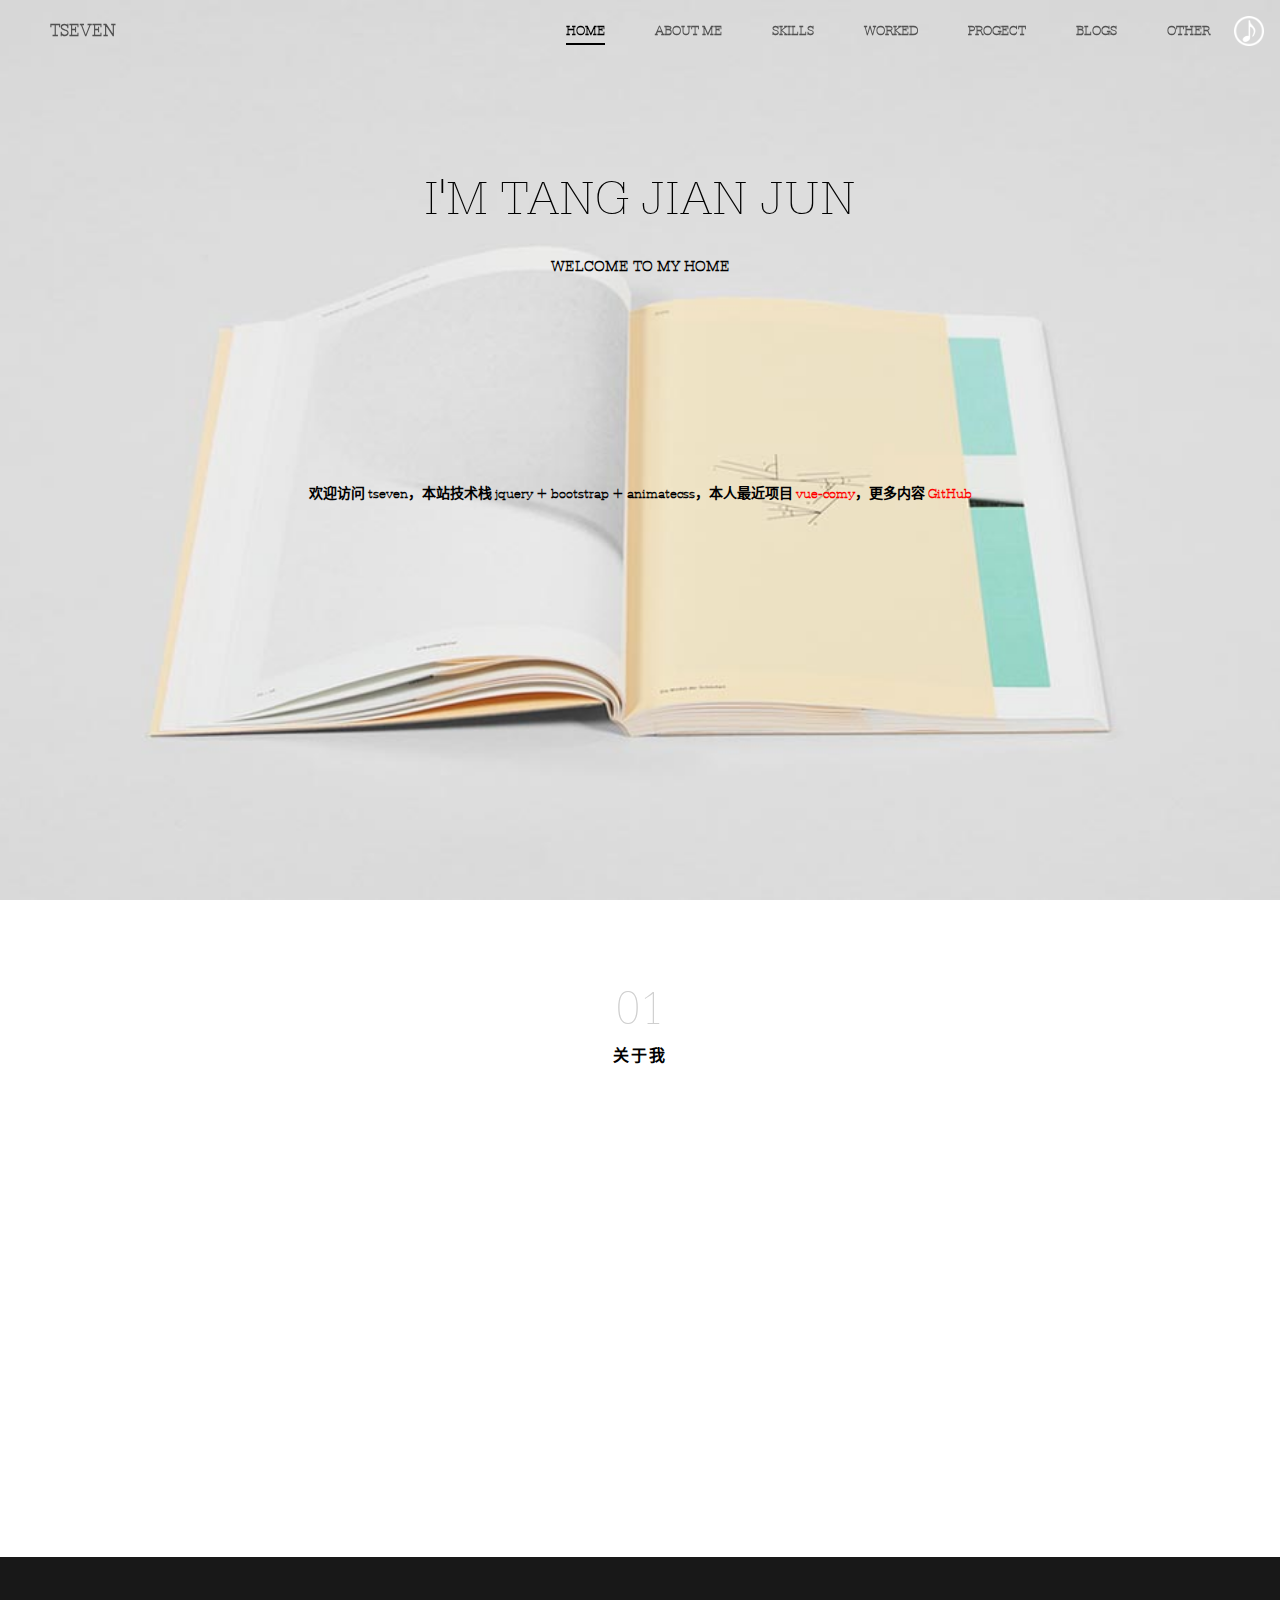
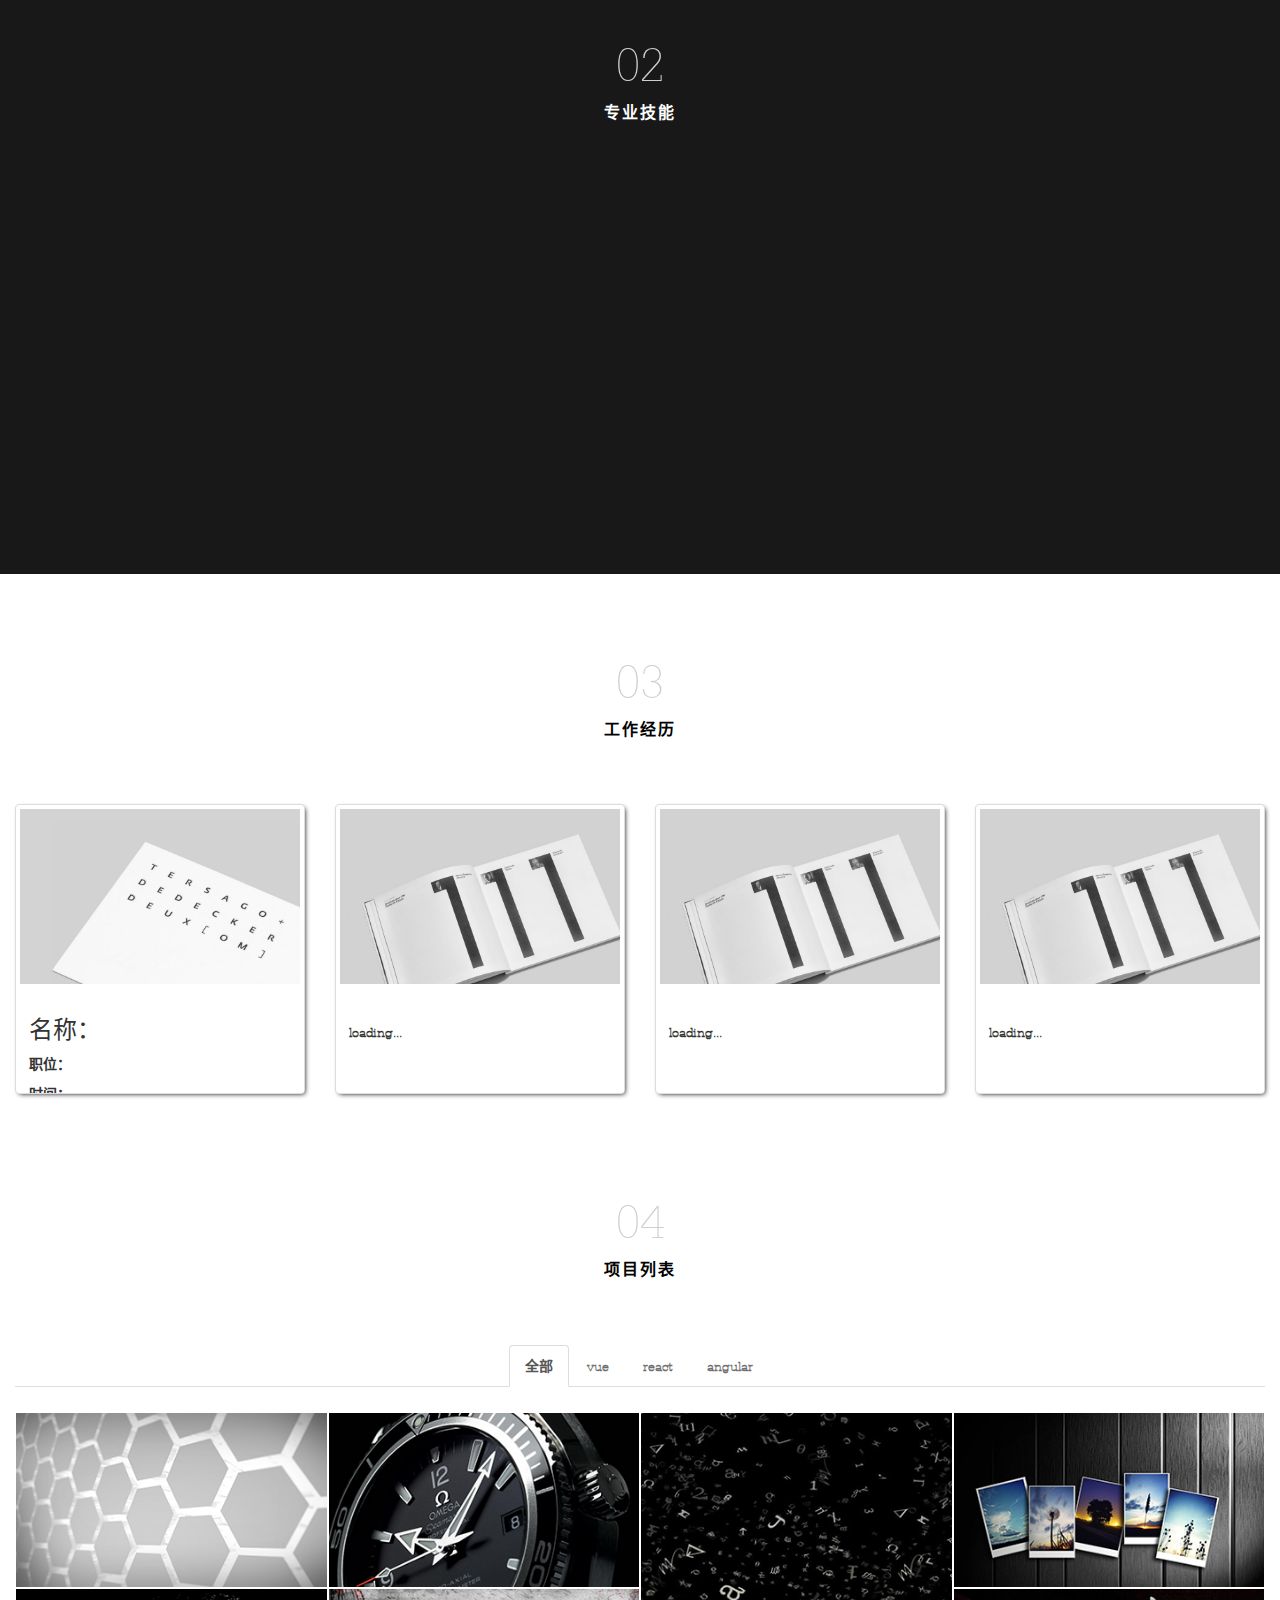
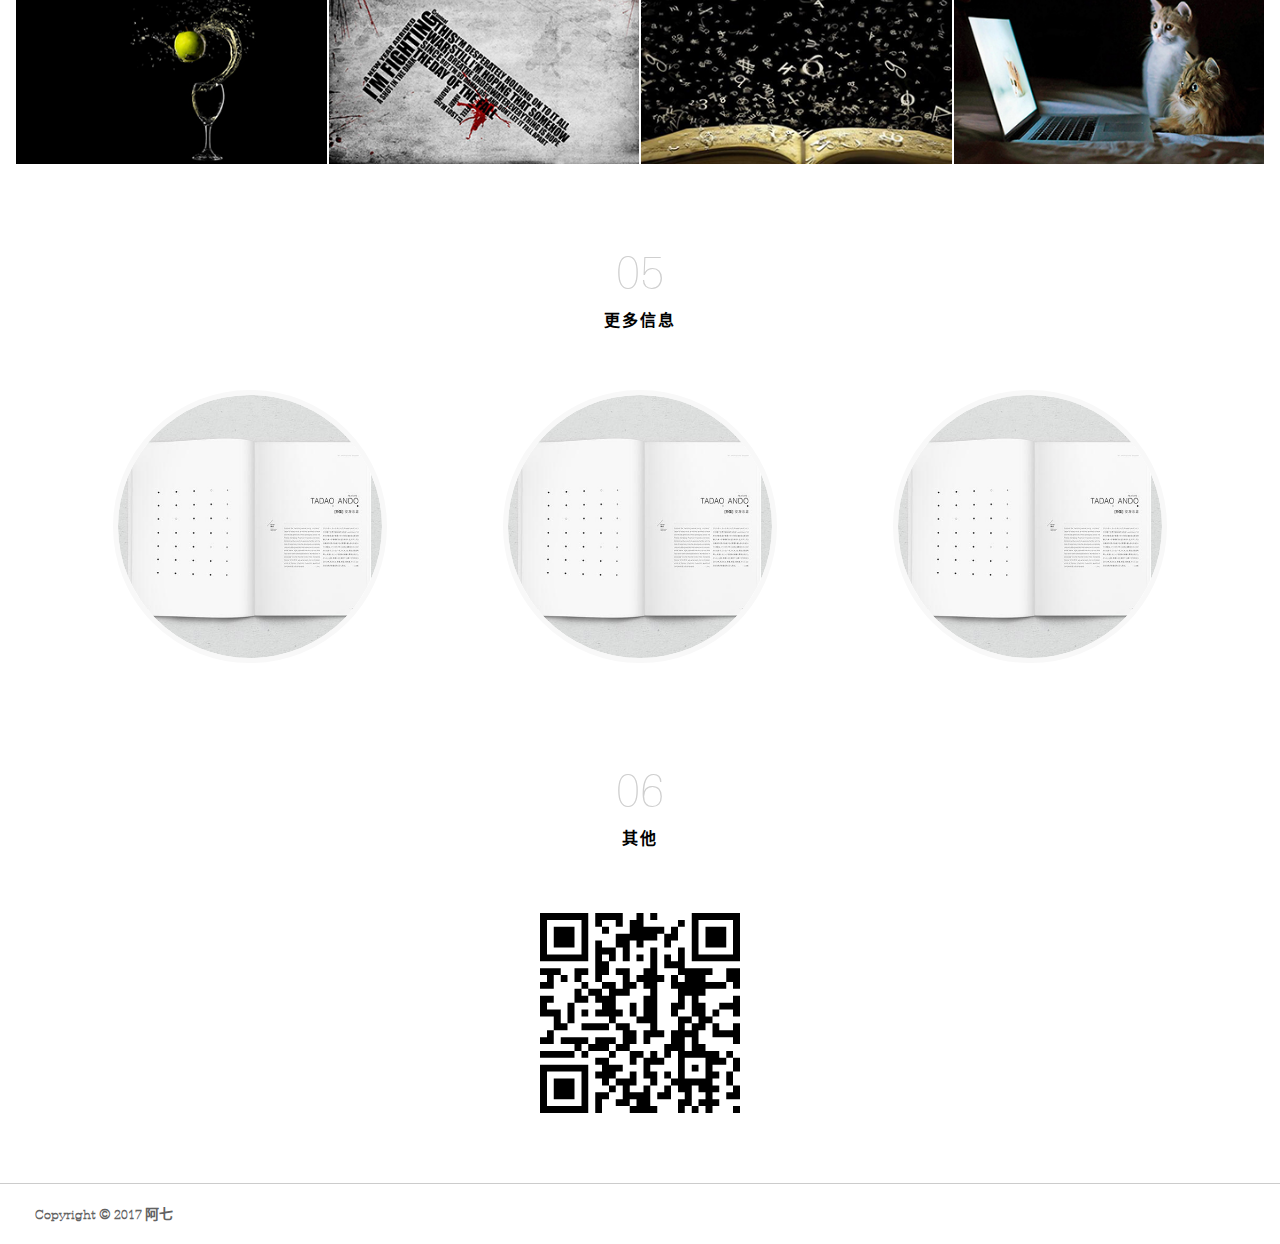
<file: pc/index.html>
<!DOCTYPE html>
<html lang="zh-CN">
  <head>
    <meta charset="utf-8">
    <!-- <meta http-equiv="X-UA-Compatible" content="IE=11; IE=10; IE=9; IE=8; IE=7; IE=EDGE"> -->
    <meta name="viewport" content="width=device-width, initial-scale=1.0, maximum-scale=1.0, user-scalable=0">
    <meta name="keywords" content="阿七 seven tseven 个人网站 WEB前端开发 移动开发 H5" />
    <meta name="description" content="阿七前端个人网站" />
    <!--防止浏览器缓存数据-->
    <meta http-equiv="Expires" content="-1"><!--数据缓存-->
    <meta http-equiv="Cache-Control" content="no-cache"><!--所有缓存-->
    <meta http-equiv="Pragma" content="no-cache"><!--参数缓存-->
    <title>myInfo</title>
    <link rel="stylesheet" type="text/css" href="../public/css/animate.css" />
    <link rel="stylesheet" type="text/css" href="../public/css/bootstrap.min.css" />
    <link rel="shortcut icon" type="image/x-icon" href="../public/favicon.ico" />
    <link rel="stylesheet" type="text/css" href="css/css3.css" />
    <link rel="stylesheet" type="text/css" href="css/index.css" />
    <!-- HTML5 shim and Respond.js for IE8 support of HTML5 elements and media queries -->
    <!-- WARNING: Respond.js doesn't work if you view the page via file:// -->
    <!--[if lt IE 9]>
      <script src="https://cdn.bootcss.com/html5shiv/3.7.3/html5shiv.min.js"></script>
      <script src="https://cdn.bootcss.com/respond.js/1.4.2/respond.min.js"></script>
    <![endif]-->
  </head>
  <body data-spy="scroll" data-offset="250" data-target=".navbar">
    <!-- header -->
    <header>
      <nav class="navbar navbar-default navbar-fixed-top">
        <div class="container-fluid">
          <!-- Brand and toggle get grouped for better mobile display -->
          <div class="navbar-header">
            <button type="button" class="navbar-toggle collapsed" data-toggle="collapse" data-target="#bs-example-navbar-collapse-1" aria-expanded="false">
              <span class="sr-only">Toggle navigation</span>
              <span class="icon-bar"></span>
              <span class="icon-bar"></span>
              <span class="icon-bar"></span>
            </button>
            <a class="navbar-brand" href="#" id="leftTitle">TSEVEN</a>
          </div>

          <!-- Collect the nav links, forms, and other content for toggling -->
          <div class="collapse navbar-collapse" id="bs-example-navbar-collapse-1">
            <ul class="nav navbar-nav navbar-right" id="rightBar">
              <li class="link"><a href="#home">HOME</a></li>
              <li class="link"><a href="#about">ABOUT ME</a></li>
              <li class="link"><a href="#skills">SKILLS</a></li>
              <li class="link"><a href="#work-experience">WORKED</a></li>
              <li class="link"><a href="#progect">PROGECT</a></li>
              <li class="link"><a href="#blogs">BLOGS</a></li>
              <li class="link"><a href="#other">OTHER</a></li>
            </ul>
          </div>
        </div>
      </nav>
    </header>
    <!-- home -->
    <section id="home">
      <div>
        <h1 class="">I'M TANG JIAN JUN</h1>
        <p style="margin-bottom: 20%">WELCOME TO MY HOME</p>
        <span>欢迎访问 tseven，本站技术栈 jquery + bootstrap + animatecss，本人最近项目 
        	<a href="http://www.tseven.top/vue-comy/dist" style="color: red">vue-comy</a>，更多内容 
        	<a href="https://github.com/tjjseven" style="color: red">GitHub</a>
        </span>
      </div>
    </section>
    <!-- about -->
    <section id="about" class="container-fluid">
      <div class="container">
        <div class="text-center">
          <h2>01</h2>
          <p class="navInfo">关于我</p>
        </div>
        <div class="row">
          <div class="col-lg-6 col-md-6 col-xs-12" id="aboutDiv">
            <a href="###">
              <img src="../public/img/12.jpg" class="aboutPhoto" alt="...">
            </a>
          </div>
          <div class="col-lg-6 col-md-6 col-xs-12 aboutInfo">
            <h4>本人web前端开发工程师一枚，擅长pc端、移动端等多终端前端开发；有团队合作经验，乐于分享交流前端技术；爱好摄影，有Photoshop基本技术，可切图，及图像相关处理</h4>
            <p><span>Name:</span>阿七</p>
            <p><span>Age:</span>1</p>
            <p><span>Nationality:</span>CHN</p>
            <p><span>Phone:</span>1314520</p>
            <p><span>Email:</span>tang95279@163.com</p>
            <p><span>School:</span>School</p>
          </div>
        </div>
      </div>
    </section>
    <!-- skills -->
    <section id="skills" class="container-fluid">
      <div class="text-center">
        <h2>02</h2>
        <p class="navInfo">专业技能</p>
      </div>
      <div class="container">
      <div class="row">
        <div class="media col-lg-4 col-md-6 col-xs-12 skillsInfo1">
          <div class="media-left">
            <svg class="icon" aria-hidden="true">
              <use xlink:href="#icon-daoletubiao07"></use>
            </svg>
          </div>
          <div class="media-body">
            <h4 class="media-heading">HTML</h4>
            <p>熟练使用符合语义的HTML5结构化标签，书写符合W3C规范的前端代码，处理不同浏览器的兼容性及SEO性能优化</p>
          </div>
        </div>
        <div class="media col-lg-4 col-md-6 col-xs-12 skillsInfo2">
          <div class="media-left">
            <svg class="icon" aria-hidden="true">
              <use xlink:href="#icon-jineng"></use>
            </svg>
          </div>
          <div class="media-body">
            <h4 class="media-heading">CSS</h4>
            <p>熟练使用DIV+CSS进行网页布局，利用rem，viewport，media标签多种方案对移动端适配；熟悉CSS3新特性，能够使用canvas绘图，地理定位，拖拽，css3动画特效等相关API</p>
          </div>
        </div>
        <div class="media col-lg-4 col-md-6 col-xs-12 skillsInfo3">
          <div class="media-left">
            <svg class="icon" aria-hidden="true">
              <use xlink:href="#icon-jineng1"></use>
            </svg>
          </div>
          <div class="media-body">
            <h4 class="media-heading">JavaScript</h4>
            <p>熟练掌握JavaScript、DOM、BOM技术，使用原生JS，jQuery操作页面，实现页面交互；熟悉Ajax原理，能够使用Ajax实现与服务器通信，完成页面的局部提交和刷新；熟悉ES5/ES6的常用方法和功能扩展</p>
          </div>
        </div>
        <div class="media col-lg-4 col-md-6 col-xs-12 skillsInfo4">
          <div class="media-left">
            <svg class="icon" aria-hidden="true">
              <use xlink:href="#icon-zhiyejineng"></use>
            </svg>
          </div>
          <div class="media-body">
            <h4 class="media-heading">框架</h4>
            <p>熟练使用Bootstrap、SUI、Swiper等框架插件，实现响应式网站开发；熟悉掌握MVC编程模式，了解Angular，React，Vue框架基本工作原理，可配合webpack进行组件化模块化开发</p>
          </div>
        </div>
        <div class="media col-lg-4 col-md-6 col-xs-12 skillsInfo5">
          <div class="media-left">
            <svg class="icon" aria-hidden="true">
              <use xlink:href="#icon-jinengpingjia"></use>
            </svg>
          </div>
          <div class="media-body">
            <h4 class="media-heading">Node</h4>
            <p>了解NodeJs后台开发，能够利用Express框架搭建服务环境，处理路由分发，并结合分布式数据库MongoDB进行数据存储</p>
          </div>
        </div>
        <div class="media col-lg-4 col-md-6 col-xs-12 skillsInfo6">
          <div class="media-left">
            <svg class="icon" aria-hidden="true">
              <use xlink:href="#icon-jinengjieshao"></use>
            </svg>
          </div>
          <div class="media-body">
            <h4 class="media-heading">PhotoShop</h4>
            <p>熟悉Photoshop基本操作，可以根据设计图独立完成切图工作，亦对图像构图，调色有所了解</p>
          </div>
        </div>
        </div>         
      </div>
    </section>
    <!-- work-experience -->
    <section id="work-experience" class="container-fluid">
      <div class="text-center">
        <h2>03</h2>
        <p class="navInfo">工作经历</p>
      </div>
      <!-- work list -->
      <div class="row">
        <div class="col-lg-3 col-md-4 col-sm-6 col-xs-12 work_list" data-id="ov-topleft">
          <div class="thumbnail shadow">
            <img src="../public/img/3.jpg" alt="...">
            <div class="caption">
              <h3>名称：</h3>
              <!-- 前端开发工程师 -->
              <p>职位：</p>
              <p>时间：</p>
              <!-- 负责PC端、移动端的Web前端页面开发，与设计人员沟通制定前端交互效果，配合后台工程师进行数据交互处理 -->
              <p>职责：</p>
            </div>
          </div>
        </div>
        <div class="col-lg-3 col-md-4 col-sm-6 col-xs-12 work_list" data-id="ov-topright">
          <div class="thumbnail shadow">
            <img src="../public/img/4.jpg" alt="...">
            <div class="caption">
              <h3></h3>
              <p>loading...</p>
            </div>
          </div>
        </div>
        <div class="col-lg-3 col-md-4 col-sm-6 col-xs-12 work_list" data-id="ov-btmleft">
          <div class="thumbnail shadow">
            <img src="../public/img/4.jpg" alt="...">
            <div class="caption">
              <h3></h3>
              <p>loading...</p>
            </div>
          </div>
        </div>
        <div class="col-lg-3 col-md-4 col-sm-6 col-xs-12 work_list" data-id="ov-btmright">
          <div class="thumbnail shadow">
            <img src="../public/img/4.jpg" alt="...">
            <div class="caption">
              <h3></h3>
              <p>loading...</p>
            </div>
          </div>
        </div>
      </div>
      <!-- 详情 -->
      <section class="overlay" id="ov-topleft">
        <div class="wrap">
          <h1>Information 详情</h1>
          <p>loading...</p>
        </div>
        <button class="close-btn">
          <svg class="icon" aria-hidden="true">
              <use xlink:href="#icon-guanbi"></use>
            </svg>
        </button>
      </section>
      <section class="overlay" id="ov-topright">
        <div class="wrap">
          <h1>Information 详情</h1>
          <p>loading...</p>
        </div>
        <button class="close-btn">
          <svg class="icon" aria-hidden="true">
              <use xlink:href="#icon-guanbi"></use>
            </svg>
        </button>
      </section>
      <section class="overlay" id="ov-btmleft">
        <div class="wrap">
          <h1>Information 详情</h1>
          <p>loading...</p>
        </div>
        <button class="close-btn">
          <svg class="icon" aria-hidden="true">
              <use xlink:href="#icon-guanbi"></use>
            </svg>
        </button>
      </section>
      <section class="overlay" id="ov-btmright">
        <div class="wrap">
          <h1>Information 详情</h1>
          <p>loading...</p>
        </div>
        <button class="close-btn">
          <svg class="icon" aria-hidden="true">
              <use xlink:href="#icon-guanbi"></use>
            </svg>
        </button>
      </section>
    </section>
    <!-- progect -->
    <section id="progect" class="container-fluid">
      <div class="text-center">
        <h2>04</h2>
        <p class="navInfo">项目列表</p>
      </div>
      <!-- <div> -->
        <!-- Nav tabs -->
        <ul class="nav nav-tabs" role="tablist" id="proNav">
          <li role="presentation" class="active"><a href="#all" aria-controls="all" role="tab" data-toggle="tab">全部</a></li>
          <li id="owNav" role="presentation"><a href="#OW" aria-controls="OW" role="tab" data-toggle="tab">vue</a></li>
          <li id="ebNav" role="presentation"><a href="#EB" aria-controls="EB" role="tab" data-toggle="tab">react</a></li>
          <li id="orNav" role="presentation"><a href="#OR" aria-controls="OR" role="tab" data-toggle="tab">angular</a></li>
        </ul>

        <!-- Tab panes -->
        <div class="tab-content">
          <div role="tabpanel" class="tab-pane active clearfix" id="all">
            <a class="OW photoList" href="http://www.tseven.top/vue-demo/dist"><img src="../public/img/13.jpg" alt="">
              <div class="divInfo">
                <p>烘焙圈（vue版）</p>
              </div>
            </a>
            <a class="OR photoList" href=""><img src="../public/img/21.jpg" alt="">
              <div class="divInfo">
                <p>loading...</p>
              </div>
            </a>
            <a class="EB photoList" href="http://www.tseven.top/react-demo/"><img src="../public/img/27.jpg" alt="">
              <div class="divInfo">
                <p>烘焙圈（react版）</p>
              </div>
            </a>
            <a class="EB photoList" href=""><img src="../public/img/18.jpg" alt="">
              <div class="divInfo">
                <p>loading...</p>
              </div>
            </a>
            <a class="OW photoList" href="http://www.tseven.top/vue-comy/dist"><img src="../public/img/20.jpg" alt="">
              <div class="divInfo">
                <p>vue社区</p>
              </div>
            </a>   
            <a class="OW photoList" href=""><img src="../public/img/24.jpg" alt="">
              <div class="divInfo">
                <p>loading...</p>
              </div>
            </a>
            <a class="OW photoList" href=""><img src="../public/img/25.jpg" alt="">
              <div class="divInfo">
                <p>loading...</p>
              </div>
            </a>         
            <!-- <a class="OR photoList" href=""><img src="../public/img/14.jpg" alt=""></a> -->
            <!-- <a class="OW photoList" href=""><img src="../public/img/12.jpg" alt=""></a>
            <a class="OR photoList" href=""><img src="../public/img/ym03.jpg" alt=""></a>
            <a class="OW photoList" href=""><img src="../public/img/12.jpg" alt=""></a>
            <a class="OR photoList" href=""><img src="../public/img/ym04.jpg" alt=""></a>  -->        
          </div>
          <div role="tabpanel" class="tab-pane clearfix" id="OW"></div>
          <div role="tabpanel" class="tab-pane clearfix" id="EB"></div>
          <div role="tabpanel" class="tab-pane clearfix" id="OR"></div>
        </div>
      <!-- </div> -->
    </section>
    <!-- blogs -->
    <section id="blogs" class="container-fluid">
      <div class="container">
        <div class="text-center">
          <h2>05</h2>
          <p class="navInfo">更多信息</p>
        </div>
        <div class="row">
          <div class="col-lg-4 col-md-6 col-xs-12">
            <a href="http://www.tseven.top" class="thumbnail">
              <img src="img/p1.jpg" alt="webBolg">
              <div class="divInfo">
                <h4>前端博客</h4>
                <p>记录前端技术信息</p>
              </div>
            </a>
          </div>
          <div class="col-lg-4 col-md-6 col-xs-12">
            <a href="https://github.com/tjjseven" class="thumbnail">
              <img src="img/p1.jpg" alt="github">
              <div class="divInfo">
                <h4>GitHub</h4>
                <p>my library</p>
              </div>
            </a>
          </div>
          <div class="col-lg-4 col-md-6 col-xs-12">
            <a href="###" class="thumbnail">
              <img src="img/p1.jpg" alt="photo">
              <div class="divInfo">
                <h4>阿七摄影</h4>
                <p>开发中</p>
              </div>
            </a>
          </div>
        </div>
      </div>
    </section>
    <!-- other -->
    <section id="other" class="container-fluid">
      <div class="text-center">
        <h2>06</h2>
        <p class="navInfo">其他</p>
      </div>
      <div><img src="../public/img/qr.png"></div>
    </section>
    <!-- footer -->
    <footer class="container-fluid">
      <p>Copyright © 2017 阿七</p>
      <a href="###" id="scroll_to_top" class="scrollToTop">
          <svg class="icon" aria-hidden="true">
              <use xlink:href="#icon-huidingbu"></use>
          </svg>
      </a>
    </footer>
    <audio id="bgm" src="../public/music/You Can Trust In Me.mp3" loop="" style="display: none; width: 0; height: 0;"></audio>
    <div class="bgm-btn"></div>
    
    <script type="text/javascript" src="../public/js/jquery.js"></script>
    <script type="text/javascript" src="../public/js/bootstrap.min.js"></script>
    <script type="text/javascript" src="../public/js/t.lib.js"></script>
    <script type="text/javascript" src="../public/js/iconfont.js"></script>

    <!-- <script type="text/javascript" src="js/script.js"></script> -->
    <script type="text/javascript">
      window.onload = function(){
          // 动态添加版本号
        var  js = document.createElement("script")
        js.src = "js/script.js?v=" + Math.random()
        document.body.appendChild(js)
      }
    </script>
  </body>
</html>
</file>
<file: pc/css/css3.css>
/******************************
.overlay anim
******************************/
@keyframes fx-overlay {
  0% {
    visibility: visible;
    color: transparent;
  }

  50% {
    background-color: #1a242f;
    color: white;
  }

  100% {
    visibility: visible;
    background-color: #1a242f;
    color: #FFF;
  }
}

@keyframes fx-overlay-reverse {
  0% {
    opacity: 1;
    visibility: visible;
    background-color: #1a242f;
    color: #FFF;
  }

  27% {
    opacity: 1;
    color: transparent;
  }

  50% {
    opacity: 1;
  }

  94% {
    opacity: 0;
    visibility: visible;
    background-color: #1a242f;
    color: transparent;
  }

  95% {
    visibility: hidden;
    opacity: 0;
  }

  100% {
    visibility: hidden;
    opacity: 1;
  }
}

@-moz-keyframes fx-overlay {
  0% {
    visibility: visible;
    color: transparent;
  }

  50% {
    background-color: #1a242f;
    color: white;
  }

  100% {
    visibility: visible;
    background-color: #1a242f;
    color: #FFF;
  }
}

@-moz-keyframes fx-overlay-reverse {
  0% {
    opacity: 1;
    visibility: visible;
    background-color: #1a242f;
    color: #FFF;
  }

  27% {
    opacity: 1;
    color: transparent;
  }

  50% {
    opacity: 1;
  }

  94% {
    opacity: 0;
    visibility: visible;
    background-color: #1a242f;
    color: transparent;
  }

  95% {
    visibility: hidden;
    opacity: 0;
  }

  100% {
    visibility: hidden;
    opacity: 1;
  }
}

@-webkit-keyframes fx-overlay {
  0% {
    visibility: visible;
    color: transparent;
  }

  50% {
    background-color: #1a242f;
    color: white;
  }

  100% {
    visibility: visible;
    background-color: #1a242f;
    color: #FFF;
  }
}

@-webkit-keyframes fx-overlay-reverse {
  0% {
    opacity: 1;
    visibility: visible;
    background-color: #1a242f;
    color: #FFF;
  }

  27% {
    opacity: 1;
    color: transparent;
  }

  50% {
    opacity: 1;
  }

  94% {
    opacity: 0;
    visibility: visible;
    background-color: #1a242f;
    color: transparent;
  }

  95% {
    visibility: hidden;
    opacity: 0;
  }

  100% {
    visibility: hidden;
    opacity: 1;
  }
}
.overlay.active {
  animation: fx-overlay .8s 1 ease-in-out forwards;
  -moz-animation: fx-overlay .8s 1 ease-in-out forwards;
  -webkit-animation: fx-overlay .8s 1 ease-in-out forwards;
}

.overlay.active_reverse {
  animation: fx-overlay-reverse .8s 1 ease-in backwards;
  -moz-animation: fx-overlay-reverse .8s 1 ease-in backwards;
  -webkit-animation: fx-overlay-reverse .8s 1 ease-in backwards;
}
</file>
<file: pc/css/index.css>
/* *****global public */
@font-face {
  font-family: Sansumi-UltraLight;
  /*src: url("../../public/fontfamily/StMarie-Thin.otf");*/
  /*src: url("../../public/fontfamily/Sansumi-Regular.ttf");*/
  src: url("../../public/fontfamily/SERIFAT.TTF");
  /*src: url("../../iconfont/Hero Light.otf");*/
  
  /*src: url("../../public/fontfamily/Hero.otf");*/
  /*src: url("../../public/fontfamily/Sansumi-UltraLight.ttf");*/
  /*src: url("../../public/fontfamily/circled_font_by_crazyformusic.ttf");*/
  /*src: url("../../public/fontfamily/SilveradoExtraBoldCondensed.ttf");*/
  /*src: url("../../public/fontfamily/Symbol Bold.ttf");*/
}

html{
	height: 100%;
}
body{
	background: url("../../public/img/11.jpg") no-repeat center 0;
	background-size: cover;
	background-attachment: fixed;
	position: relative;
	color: #626262;
	font-family: Sansumi-UltraLight;
	font-weight: bold;
	overflow-x:hidden; 
	height:100%;
}
/*禁用浏览器滚动条*/
/*body,html{
	height: 100%;
	overflow: hidden;
}
.box{
	height: 100%;
	overflow-x: hidden;
	overflow-y:auto;
}*/
h2{
	color: #CFCFCF;
	font-size: 50px;
}
a{
	color:#6e6e6e;
}
a:focus, a:hover{
	color:#333;
}
/* iconfont */
.icon {
   width: 1em; height: 1em;
   vertical-align: -0.15em;
   fill: currentColor;
   overflow: hidden;
   font-size: 45px;
   color: #fff;
}
/*伪类清浮动*/
.clearfix:after,.clearfix:before{
    content:"";
    display:block;
    clear: both;
}
.clearfix{
    zoom:1;
}
/* 鼠标经过 */
#work-experience .thumbnail:hover img,
#work-experience .thumbnail:hover .caption{
	cursor: url("../img/zoom-in-white.png"),pointer; 
}
/* 图片阴影 */
.shadow {
   /* -moz-box-shadow: 3px 3px 4px #000;
    -webkit-box-shadow: 3px 3px 4px #000;*/
    box-shadow: 2px 2px 5px -2px #111016;
}


/* *****更改bootstrap默认效果 */
.navbar-default{
	background: none;
	border: none;
}
.navbar-default .navbar-nav>li>a{
	color: #525252;
	font-weight: 600;
	padding:20px 0 3px 0;
}
#leftTitle{
	padding:20px 0 0 50px;
	color: #525252;
	font-weight: 600;
}
.navbar-toggle{
	margin: 12px 30px 0 0;
}
#rightBar>li{
	padding-left: 50px;
}
@media screen and (max-width: 768px){
	#rightBar{
		background: #f8f8f8;
	}
}
#rightBar>li:last-of-type{
	padding-right: 70px;
}
/* 更改bootstrap默认li active效果 */
.navbar-default .navbar-nav>.active>a{
	border-bottom: solid 2px #000;
	background:none;
	color: #000;
}
.navbar-default .navbar-nav>.active>a:hover,.navbar-default .navbar-nav>.active>a:focus{
	background:none;
	color: #000;
}
/* 自定义hover效果 */
.link a:before, .link a:after{
	content: '';
	border-bottom: solid 2px #000;
	position: absolute;
	bottom: -2px;
	width: 0;
}
.link a:before { left: 0; }
.link a:after { right: 0; }

.navbar-default .navbar-nav>li>a:hover{
	color: #000;
	font-weight: 600;
}
.link a:hover:before, .link a:hover:after {
  	width: 50%;
}

.link a:before, .link a:after {
  -webkit-transition: all 0.5s ease;
          transition: all 0.5s ease;
}

/* *****silder section共同效果*/
#about,#skills,#work-experience,#progect,#blogs,#other{
	padding-top: 60px;
	background: #fff;
}
p.navInfo{
	font-size: 16px;
	color: #000;
	font-weight: bold;
	letter-spacing: 2px;
	margin-bottom: 5%;
}
#about #aboutDiv,#about .aboutInfo,#skills .media{
	visibility: hidden;
}


/* *****home*/
#home{
	height: 100%;
	/*background: #1E88E5;*/
	padding-top: 50px;
}
#home>div{
	width: 80%;
	text-align: center;
	margin:auto;
	padding-top: 100px;
	/*font-weight: bold;*/
	color: #000;
}
#home>div>h1{
	font-size: 50px;
}
#home>div>p{
	margin-top: 30px;
	font-size: 16px;
}

/*about*/
#about #aboutDiv{
	margin-bottom: 3%;
}
#about img{
	width: 100%;
}
#about h4{
	margin:0 0 5%;
	letter-spacing: 2px;
	line-height: 20px;
	font-size: 14px
}
#about span{
	display: inline-block;
	width: 150px;
}
#about .row p{
	border-bottom: 1px solid #E6E6E6;
	margin-bottom: 0;
	padding: 15px 0;
}

/*skills*/
#skills{
	background: #181818;
	color: #fff;
}
#skills p.navInfo{
	color:#fff;
}
#skills .media-body{
	padding-left: 7%;
	/*background: #ff9800;*/
}
#skills .media{
	margin-top: 0;
	margin-bottom: 5%;
}

/* work-experience */
#work-experience .thumbnail{
	/*background: #00bcd4;*/
	position: relative;
	height: 290px;
	overflow: hidden;
}
#work-experience .caption{
	position: absolute;
	bottom: 0;
	background: #fff;
	width: 99%;
	height: 90px;
}
#work-experience .caption h3{
	margin-top: 5px;
}


/*progect*/
#progect{
	/*background: #ccacdd;*/
	/*height: 1000px;*/
}
#progect #proNav{
	margin-bottom: 2%;
}
#progect .tab-content a{
	display: inline-block;
	width: 25%;
	background: #fff;
}
#progect .divInfo{
	display:flex;
	align-items:center;
	justify-content:center;
	/*display: table;*/
	/*line-height: 1;*/
}
#progect .divInfo p{
	opacity : 0;
	filter: alpha(opacity=0);
	/*vertical-align: middle;*/
	/*display: table-cell;*/
	font-size: 1.5rem;
}
@media screen and (max-width:768px){
	#progect .tab-content a{
		width: 50%;
	}
}
#progect .tab-content a img{
	width: 100%;
	font-size: 0;
	border:1px solid #fff;
	box-sizing:border-box;
}
#progect .tab-content{
	overflow:hidden;
	width: 100%; 
}

/*blogs*/
#blogs .thumbnail{
	border-radius: 50%;
	margin-left: 12%;
	margin-right: 12%;
	/*background:none;*/
	border: none;
	border:5px solid #f8f8f8;
	overflow: hidden;
	padding: 0;
	position: relative;
}
#blogs .thumbnail .divInfo,#progect .divInfo{
	width: 100%;
	height: 100%;
	position: absolute;
	left: 0;
	top:0;
	text-align: center;
	background-color: rgba(0,0,0,0);
	color: #fff;
}
#blogs .thumbnail .divInfo{
	padding: 0 15%;
}
#blogs .divInfo h4{
	margin-top: -50%;
	padding-bottom: 5%;
	border-bottom: 1px solid #fff;
	margin-bottom: 4%;
	font-size: 30px;
}
@media screen and (max-width: 768px){
	.navbar-toggle{
		margin-right: 50px;
	}
	.navbar-default .navbar-nav>.active>a{
		border-bottom: none;
	}
	#blogs .thumbnail .divInfo{
		color: #000;
	}
	#blogs .divInfo h4{
		margin-top: 50%;
		border-bottom: 1px solid #000;
	}
}
#blogs .thumbnail img{
	border-radius: 50%;
	position: absolute;
	top:50%;
	left: 50%;
	max-width: none;
	width: 100%;
	height: 100%;
	margin-left: -50%;
	margin-top: -50%;
}

/*other*/
#other{
	height: 500px;
	/*background: #111016;*/
	text-align: center;
}
/*footer*/
footer{
	background: #fff;
	border-top: 1px solid #ccc;
}
footer p{
	padding: 20px;
	margin:0;
}

/* *****回到顶部 */
#scroll_to_top { cursor:pointer; z-index: 999;}
#scroll_to_top:hover { opacity: 0.75; }
.scrollToTop { 
	display: none; 
	font-weight: bold; 
	height: auto; 
	padding: 5px ; 
	position: fixed; 
	right: 45px; 
	text-align: center; 
	text-decoration: none; 
	top: 85%; 
	width: auto; 
	background-color: #000; 
	border-radius:3px; 
}
.scrollToTop svg { font-size: 18px;float: left;}
.scrollToTop:hover { opacity: 0.5; }
.scrollToTop:hover svg { position: relative; }

/* *****css3动画元素样式 */
/* Overlay */
.overlay {
  position: fixed;
  top: 0;
  left: 0;
  width: 100%;
  height: 100%;
  overflow: auto;
  z-index: 9999;
  visibility: hidden;
  -webkit-font-smoothing: antialiased;
}
.wrap {
  display: block;
  width: 80%;
  max-width: 740px;
  margin: 120px auto 0;
}
.close-btn {
  position: absolute;
  top: 50px;
  right: 50px;
  font-size: 36px;
  background: none;
  border: none;
  outline: none;
}
.close-btn .icon{
	color: #fff;
}
.noscroll {
  overflow: hidden;
  height: 100%;
  width: 100%;
}

/* *****bgm*/
.bgm-btn{ 
    cursor: pointer;
    position:fixed; 
    top: 16px; right:16px; 
    width: 30px; 
    height: 30px; 
    background-size: 100%; 
    background-image: url("../img/music.png"); 
    z-index: 10000; 
    -webkit-animation: myrotate 5s linear 0s infinite normal;
	animation: myrotate 5s linear 0s infinite normal;
}
.bgm-btn.mut{ 
    background-position: 0px -30px;
    -webkit-animation: none;
    animation: none;
 }
@-webkit-keyframes myrotate {
    0% { -webkit-transform:rotate(0deg);transform:rotate(0deg);}
    25% { -webkit-transform:rotate(-90deg);transform:rotate(-90deg);}    
    50% { -webkit-transform:rotate(-180deg);transform:rotate(-180deg);}
    75% { -webkit-transform:rotate(-270deg);transform:rotate(-270deg);}
    100% { -webkit-transform:rotate(-360deg);transform:rotate(-360deg);}
}
@keyframes myrotate {
    0% { -webkit-transform:rotate(0deg);transform:rotate(0deg);}
    25% { -webkit-transform:rotate(-90deg);transform:rotate(-90deg);}    
    50% { -webkit-transform:rotate(-180deg);transform:rotate(-180deg);}
    75% { -webkit-transform:rotate(-270deg);transform:rotate(-270deg);}
    100% { -webkit-transform:rotate(-360deg);transform:rotate(-360deg);}
}
</file>
